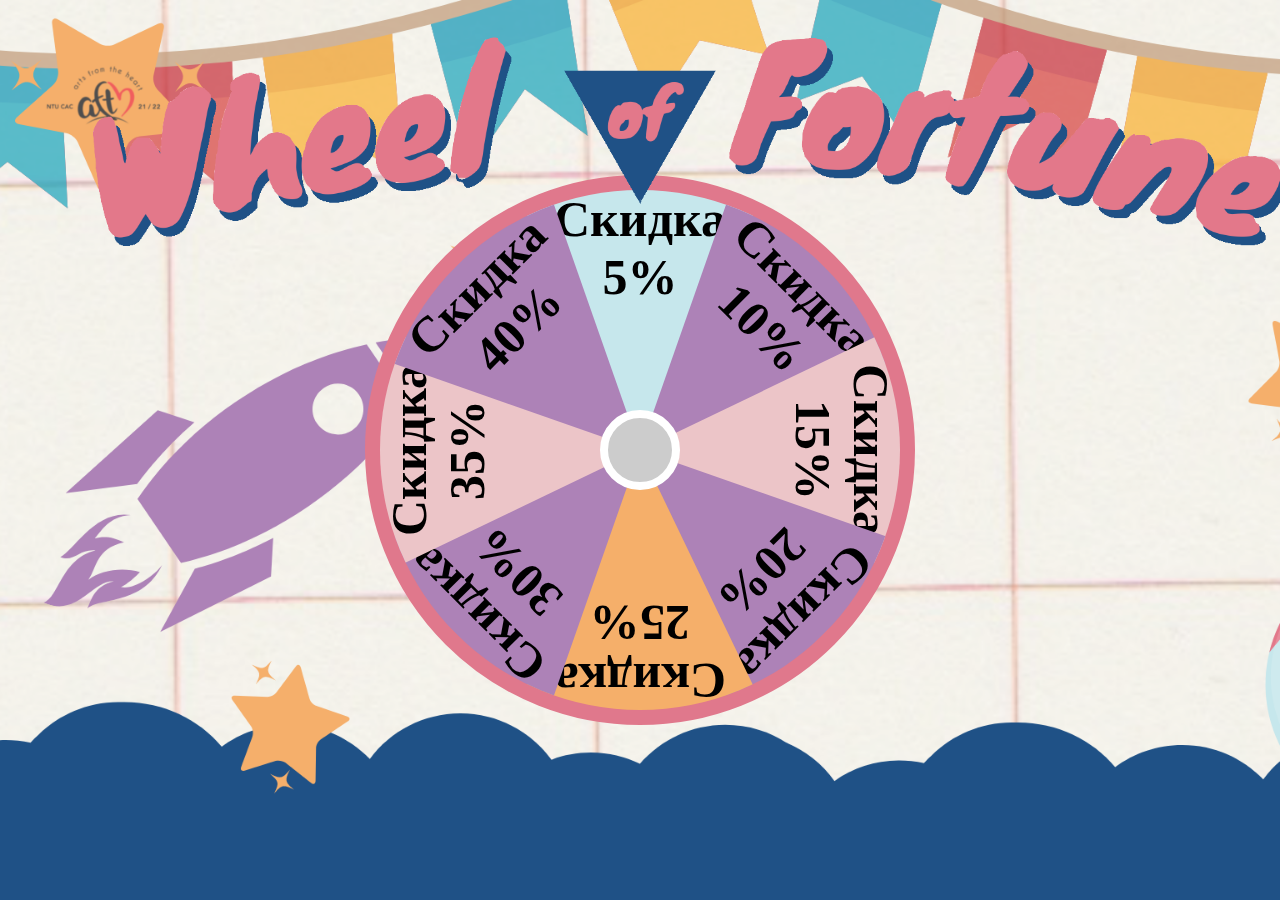
<file: bot/templates/bot/wheel.html>
<html lang="en">
    <head>
        <meta charset="UTF-8">
        <meta name="viewport" content="width=device-width, initial-scale = 1.0">
        <link rel="stylesheet" type="text/css" href="styles.css">
        <title>Spin Wheel</title>
    </head>
    <body>
        <button id="spin"></button>
        <span class="arrow"></span>
        <img class="element" src = "img/element.png">
        <img class="jackpot" src = "img/jackpot.png" style="position: absolute; top: 320px; left: 1305px">
        <div class="container">
            <div class="one">Скидка 5%</div>
            <div class="two">Скидка 10%</div>
            <div class="three">Скидка 15%</div>
            <div class="four">Скидка 20%</div>
            <div class="five">Скидка 25%</div>
            <div class="six">Скидка 30%</div>
            <div class="seven">Скидка 35%</div>
            <div class="eight">Скидка 40%</div>
            <div class="nine">Скидка 45%</div>
            <div class="ten">Скидка 50%</div>
            <div class="eleven">Скидка 60%</div>
            <div class="twelve">Скидка 70%</div>
        </div>
        <script src="script.js"></script>
    </body>
</html>
</file>
<file: bot/templates/bot/styles.css>
*{
    box-sizing:border-box;
}

body{
    margin:0;
    padding:0;
    background-size: cover;
    background-image: url(img/purebackground.png);
    display:flex;
    align-items: center;
    justify-content: center;
    height:100vh;
    overflow:hidden;
}

.container{
    width:550px;
    height:550px;
    background-color: rgb(224,120,140);
    border-radius: 50%;
    border:15px solid rgb(224,120,140);
    position: absolute;
    overflow: hidden;
    transition: 5s;
}

.container div{
    height: 50%;
    width: 250px;
    position: absolute;
    transform: translateX(-50%);
    transform-origin:bottom;
    text-align:center;
    display:flex;
    align-items: flex-start;
    justify-content: center;
    font-size: 50px;
    font-weight: bold;
    font-family: Pacifico;
    color:rgb(0, 0, 0);
    
}

.element {
    position: absolute;
    object-position: top;
    display:flex;
    align-items: flex-start;
    justify-content: center;
    width: 1300px;
    top: 28px;
    z-index: 10;
}

.jackpot {
    position: absolute;
    display: none;
    z-index: 9;
}

.container .one{
    clip-path: polygon(100% 0 , 50% 100% , 0 0);
    background-color: rgb(198,231,236   );
    left: 50%;
}

.container .two{
    clip-path: polygon(100% 0 , 50% 100% , 0 0 );
    background-color: rgb(173,130,183);
    transform: rotate(45deg);
    left:135px;
}

.container .three{
    clip-path: polygon(100% 0 , 50% 100% , 0 0 );
    background-color: rgb(236,197,200);
    transform: rotate(90deg);
    left:135px;
}

.container .four{
    clip-path: polygon(100% 0 , 50% 100% , 0 0 );
    background-color: rgb(173,130,183);
    transform: rotate(135deg);
    left:135px;
}

.container .five{
    clip-path: polygon(100% 0 , 50% 100% , 0 0 );
    background-color: rgb(245,175,106);
    transform: rotate(180deg);
    left:135px;
}

.container .six{
    clip-path: polygon(100% 0 , 50% 100% , 0 0 );
    background-color: rgb(173,130,183);
    transform: rotate(225deg);
    left:135px;
}

.container .seven{
    clip-path: polygon(100% 0 , 50% 100% , 0 0 );
    background-color: rgb(236,197,200);
    transform: rotate(270deg);
    left:135px;
}

.container .eight{
    clip-path: polygon(100% 0 , 50% 100% , 0 0 );
    background-color: rgb(173,130,183);
    transform: rotate(315deg);
    left:135px;
}

.container .oneone{
    clip-path: polygon(55% 0 , 50% 100% , 45% 0 );
    background-color: rgb(246,239,231);
    transform: rotate(16.5deg);
    left:135px;
    font-size: 20px;
    font-family: sans-serif;
}


.container .onetwo{
    clip-path: polygon(55% 0 , 50% 100% , 45% 0 );
    background-color: rgb(246,239,231);
    transform: rotate(343.5deg);
    left:135px;
    font-size: 20px;
    font-family: sans-serif;
}

.arrow{
    position: absolute;
    top: 50px;
    left: 50%;
    transform: translateX(-50%);
    color:rgb(0, 0, 0);
    z-index: 8;
    display: none;
}

.arrow::before{
    content:"\25BC";
    font-size: 100px;
}



#spin{
    position: absolute;
    top:50%;
    left:50%;
    transform:translate(-50%, -50%);
    z-index:3;
    background-color: #ccc;
    text-transform: uppercase;
    border: 8px solid #fff;
    font-weight: bold;
    font-size: 20px;
    color: #a2a2a2;
    width: 80px;
    height: 80px;
    font-family: sans-serif;
    border-radius: 50%;
    cursor: pointer;
    outline: none;
    letter-spacing: 1px;
}

.popup .overlay {
    position:fixed;
    top:0px;
    left:0px;
    width:100vw;
    height:100vh;
    background:rgba(0,0,0,0.7);
    z-index:4;
    display:none;
}

.popup .content {
    position:absolute;
    top:50%;
    left:50%;
    transform:translate(-50%,-50%) scale(0);
    background:#fff;
    border-radius: 10px;
    width:350px;
    height:280px;
    z-index:4;
    text-align:center;
    padding:20px;
    box-sizing:border-box;
}

.popup .close-btn {
    cursor:pointer;
    position:absolute;
    right:20px;
    top:20px;
    width:30px;
    height:30px;
    background:#222;
    color:#fff;
    font-size: 25px;
    font-weight: 600;
    line-height: 30px;
    text-align: center;
    border-radius: 50%;
}

.popup.active .overlay{
    display:block;
}

.popup.active .content{
    transition: all 300ms ease-in-out;
    transform:translate(-50%,-50%) scale(1);
}
</file>
